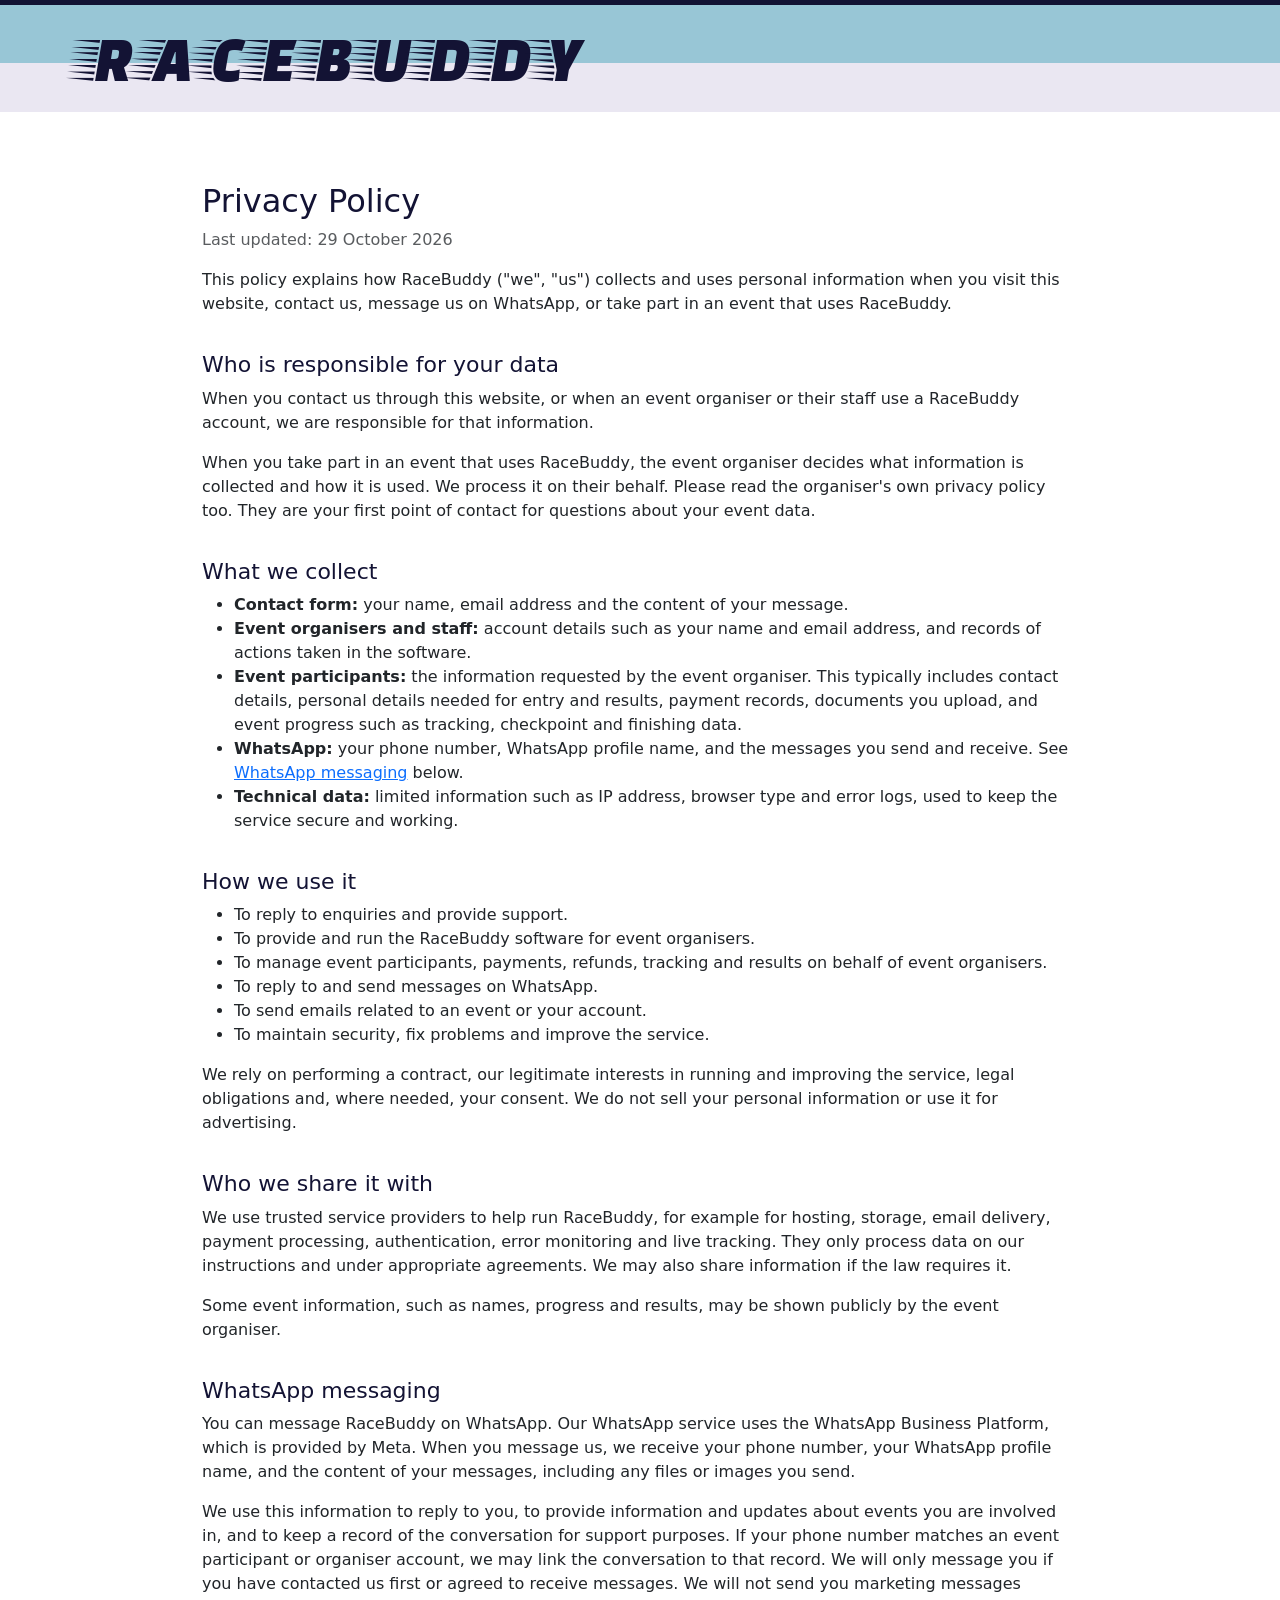
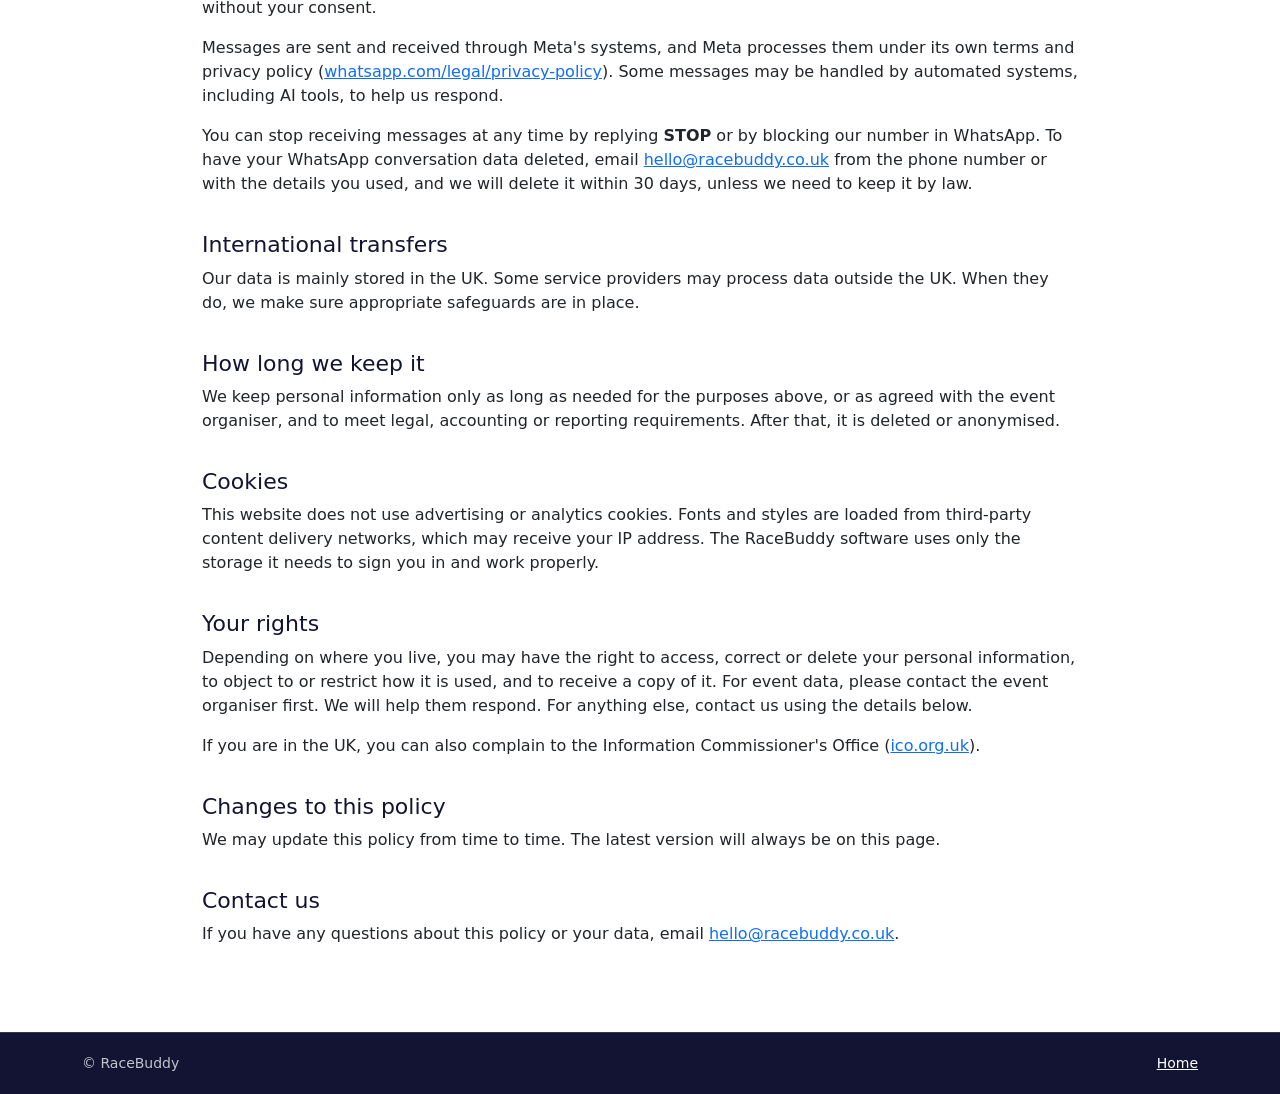
<file: privacy.html>
<!DOCTYPE html>
<html lang="en">
  <head>
    <meta charset="UTF-8" />
    <meta name="viewport" content="width=device-width, initial-scale=1.0" />
    <title>Privacy Policy - RaceBuddy</title>
    <link rel="preconnect" href="https://fonts.googleapis.com" />
    <link rel="preconnect" href="https://fonts.gstatic.com" crossorigin />
    <link
      href="https://fonts.googleapis.com/css2?family=Faster+One&display=swap"
      rel="stylesheet"
    />
    <link
      href="https://cdn.jsdelivr.net/npm/bootstrap@5.3.0/dist/css/bootstrap.min.css"
      rel="stylesheet"
      integrity="sha384-9ndCyUaIbzAi2FUVXJi0CjmCapSmO7SnpJef0486qhLnuZ2cdeRhO02iuK6FUUVM"
      crossorigin="anonymous"
    />
    <link href="./styles.css" rel="stylesheet" />
  </head>
  <body>
    <header class="header">
      <div class="header__text">
        <div class="container">
          <h1><a href="./" class="header__home">RaceBuddy</a></h1>
        </div>
      </div>
    </header>
    <main>
      <section class="policy">
        <div class="container">
          <h2 class="mb-2">Privacy Policy</h2>
          <p class="text-muted">Last updated: 29 October 2026</p>

          <p>
            This policy explains how RaceBuddy ("we", "us") collects and uses
            personal information when you visit this website, contact us,
            message us on WhatsApp, or take part in an event that uses
            RaceBuddy.
          </p>

          <h3>Who is responsible for your data</h3>
          <p>
            When you contact us through this website, or when an event
            organiser or their staff use a RaceBuddy account, we are
            responsible for that information.
          </p>
          <p>
            When you take part in an event that uses RaceBuddy, the event
            organiser decides what information is collected and how it
            is used. We process it on their behalf. Please read the organiser's
            own privacy policy too. They are your first point of contact for
            questions about your event data.
          </p>

          <h3>What we collect</h3>
          <ul>
            <li>
              <strong>Contact form:</strong> your name, email address and the
              content of your message.
            </li>
            <li>
              <strong>Event organisers and staff:</strong> account details such
              as your name and email address, and records of actions taken in
              the software.
            </li>
            <li>
              <strong>Event participants:</strong> the information requested by
              the event organiser. This typically includes contact details,
              personal details needed for entry and results, payment records,
              documents you upload, and event progress such as tracking,
              checkpoint and finishing data.
            </li>
            <li>
              <strong>WhatsApp:</strong> your phone number, WhatsApp profile
              name, and the messages you send and receive. See
              <a href="#whatsapp">WhatsApp messaging</a> below.
            </li>
            <li>
              <strong>Technical data:</strong> limited information such as IP
              address, browser type and error logs, used to keep the service
              secure and working.
            </li>
          </ul>

          <h3>How we use it</h3>
          <ul>
            <li>To reply to enquiries and provide support.</li>
            <li>To provide and run the RaceBuddy software for event organisers.</li>
            <li>
              To manage event participants, payments, refunds, tracking and
              results on behalf of event organisers.
            </li>
            <li>To reply to and send messages on WhatsApp.</li>
            <li>To send emails related to an event or your account.</li>
            <li>To maintain security, fix problems and improve the service.</li>
          </ul>
          <p>
            We rely on performing a contract, our legitimate interests in
            running and improving the service, legal obligations and, where
            needed, your consent. We do not sell your personal information or
            use it for advertising.
          </p>

          <h3>Who we share it with</h3>
          <p>
            We use trusted service providers to help run RaceBuddy, for example
            for hosting, storage, email delivery, payment processing,
            authentication, error monitoring and live tracking. They only
            process data on our instructions and under appropriate agreements.
            We may also share information if the law requires it.
          </p>
          <p>
            Some event information, such as names, progress and results, may be
            shown publicly by the event organiser.
          </p>

          <h3 id="whatsapp">WhatsApp messaging</h3>
          <p>
            You can message RaceBuddy on WhatsApp. Our WhatsApp service uses
            the WhatsApp Business Platform, which is provided by Meta. When you
            message us, we receive your phone number, your WhatsApp profile
            name, and the content of your messages, including any files or
            images you send.
          </p>
          <p>
            We use this information to reply to you, to provide information
            and updates about events you are involved in, and to keep a record
            of the conversation for support purposes. If your phone number
            matches an event participant or organiser account, we may link
            the conversation to that record. We will only message you if you
            have contacted us first or agreed to receive messages. We will not
            send you marketing messages without your consent.
          </p>
          <p>
            Messages are sent and received through Meta's systems, and Meta
            processes them under its own terms and privacy policy
            (<a
              href="https://www.whatsapp.com/legal/privacy-policy"
              target="_blank"
              rel="noopener"
              >whatsapp.com/legal/privacy-policy</a
            >). Some messages may be handled by automated systems, including
            AI tools, to help us respond.
          </p>
          <p>
            You can stop receiving messages at any time by replying
            <strong>STOP</strong> or by blocking our number in WhatsApp. To
            have your WhatsApp conversation data deleted, email
            <a href="mailto:hello@racebuddy.co.uk">hello@racebuddy.co.uk</a>
            from the phone number or with the details you used, and we will
            delete it within 30 days, unless we need to keep it by law.
          </p>

          <h3>International transfers</h3>
          <p>
            Our data is mainly stored in the UK. Some service providers may
            process data outside the UK. When they do, we make sure appropriate
            safeguards are in place.
          </p>

          <h3>How long we keep it</h3>
          <p>
            We keep personal information only as long as needed for the
            purposes above, or as agreed with the event organiser, and to meet
            legal, accounting or reporting requirements. After that, it is
            deleted or anonymised.
          </p>

          <h3>Cookies</h3>
          <p>
            This website does not use advertising or analytics cookies. Fonts
            and styles are loaded from third-party content delivery networks,
            which may receive your IP address. The RaceBuddy software uses
            only the storage it needs to sign you in and work properly.
          </p>

          <h3>Your rights</h3>
          <p>
            Depending on where you live, you may have the right to access,
            correct or delete your personal information, to object to or
            restrict how it is used, and to receive a copy of it. For event
            data, please contact the event organiser first. We will help them
            respond. For anything else, contact us using the details below.
          </p>
          <p>
            If you are in the UK, you can also complain to the Information
            Commissioner's Office (<a
              href="https://ico.org.uk/"
              target="_blank"
              rel="noopener"
              >ico.org.uk</a
            >).
          </p>

          <h3>Changes to this policy</h3>
          <p>
            We may update this policy from time to time. The latest version
            will always be on this page.
          </p>

          <h3>Contact us</h3>
          <p>
            If you have any questions about this policy or your data, email
            <a href="mailto:hello@racebuddy.co.uk">hello@racebuddy.co.uk</a>.
          </p>
        </div>
      </section>
    </main>
    <footer class="footer">
      <div class="container d-flex justify-content-between">
        <span>&copy; RaceBuddy</span>
        <a href="./">Home</a>
      </div>
    </footer>
  </body>
</html>
</file>
<file: styles.css>
/* VARIABLES */
:root {
  --color-light-purple: #EAE7F2;
  --color-light-blue: #98c6d6;
  --color-dark-blue: #131334;
  --color-red: #f11f21;
  --color-success: #88e588;
  --color-error: #f25959;
  --font-family-heading: 'Faster One', cursive;
  --bs-heading-color: #131334;
}

/* BOOTSTRAP OVERRIDES */
.btn-primary {
  background-color: var(--color-dark-blue);
  border-color: var(--color-dark-blue);
}
.card-header {
  background-color: var(--color-dark-blue);
  padding-top: 12px;
  padding-bottom: 12px;
}
.card-header h4 {
  color: #fff;
}
.card {
  height: 100%;
}

/* GLOBALS */
h1 {
  position: relative;
  font-size: 64px;
  margin: 0;
  padding: 0;
  font-family: var(--font-family-heading);
  color: var(--color-dark-blue);
  letter-spacing: 0.1em;
  text-transform: uppercase;
}
.container {
  position: relative;
}
section {
  padding: 70px 0;
}
@media (max-width: 767px) {
  h1 {
    font-size: 38px;
  }
  section {
    padding: 50px 0;
  }
}

/* HEADER */
.header {
  background-color: var(--color-light-purple);
}
.header__menu {
  padding-top: 20px;
  display: none
}
.header__menu .btn {
  margin-left: 20px;
  display: none
}
.header__graphics {
  display: flex;
  justify-content: center;
  align-items: center;
  padding: 5px 0 30px;
  position: relative;
}
.header__graphic--yard {
  margin-bottom: 12px;
}
.header__graphic--tick {
  margin-bottom: 24px;
}
.header__graphics .container {
  z-index: 1;
}
.header__graphics::before,
.header__graphics::after  {
  content: "";
  display: block;
  width: 100%;
  height: 8px;
  position: absolute;
  left: 0;
}
.header__graphics::before  {
  background-color: var(--color-red);
  top: 66%;
}
.header__graphics::after  {
  background-color: var(--color-light-blue);
  top: 50%;
}
.header__text {
  position: relative;
  border-top: 5px solid var(--color-dark-blue);
  padding: 15px 0;
}
.header__text::before {
  content: "";
  display: block;
  width: 100%;
  height: 54%;
  background-color: var(--color-light-blue);
  position: absolute;
  left: 0;
  top: 0;
}
@media (max-width: 990px) {
  .header__graphic--yard {
    display: none;
  }
  .header__graphic--tick {
    display: none;
  }
}
@media (max-width: 767px) {
  .header__graphic--nod {
    width: 120px;
  }
  .header__graphic--tosca {
    width: 140px;
  }
  .header__graphics {
    padding: 15px 0 20px;
  }
}

/* MODULES */
.modules {
  background-color: var(--color-light-purple);
}
.card-icon {
  display: flex;
  justify-content: center;
  align-items: center;
  padding: 30px;
  height: 140px;
  background-color: var(--color-light-blue)
}
.card-icon svg {
  width: 100%;
  height: 100%;
  fill: #fff;
}

/* CONTACT */
.contact {
  background-color: #131334;
  color: #fff;
}
.contact .container {
  max-width: 900px;
}
.form-success,
.form-error {
  color: #fff; 
  font-weight: 700;
  display: none;
  padding: 10px 20px;
  border: 2px solid var(--color-success);
  margin-top: 20px;
}
.form-error {
  border-color: var(--color-error);
}

.contact__privacy {
  margin: 20px 0 0;
  font-size: 14px;
  color: rgba(255, 255, 255, 0.75);
}
.contact__privacy a {
  color: #fff;
}

/* POLICY */
.header__home {
  color: inherit;
  text-decoration: none;
}
.policy .container {
  max-width: 900px;
}
.policy h3 {
  font-size: 22px;
  margin-top: 36px;
}

/* FOOTER */
.footer {
  background-color: var(--color-dark-blue);
  border-top: 1px solid rgba(255, 255, 255, 0.15);
  color: rgba(255, 255, 255, 0.75);
  padding: 20px 0;
  font-size: 14px;
}
.footer a {
  color: #fff;
}
</file>
